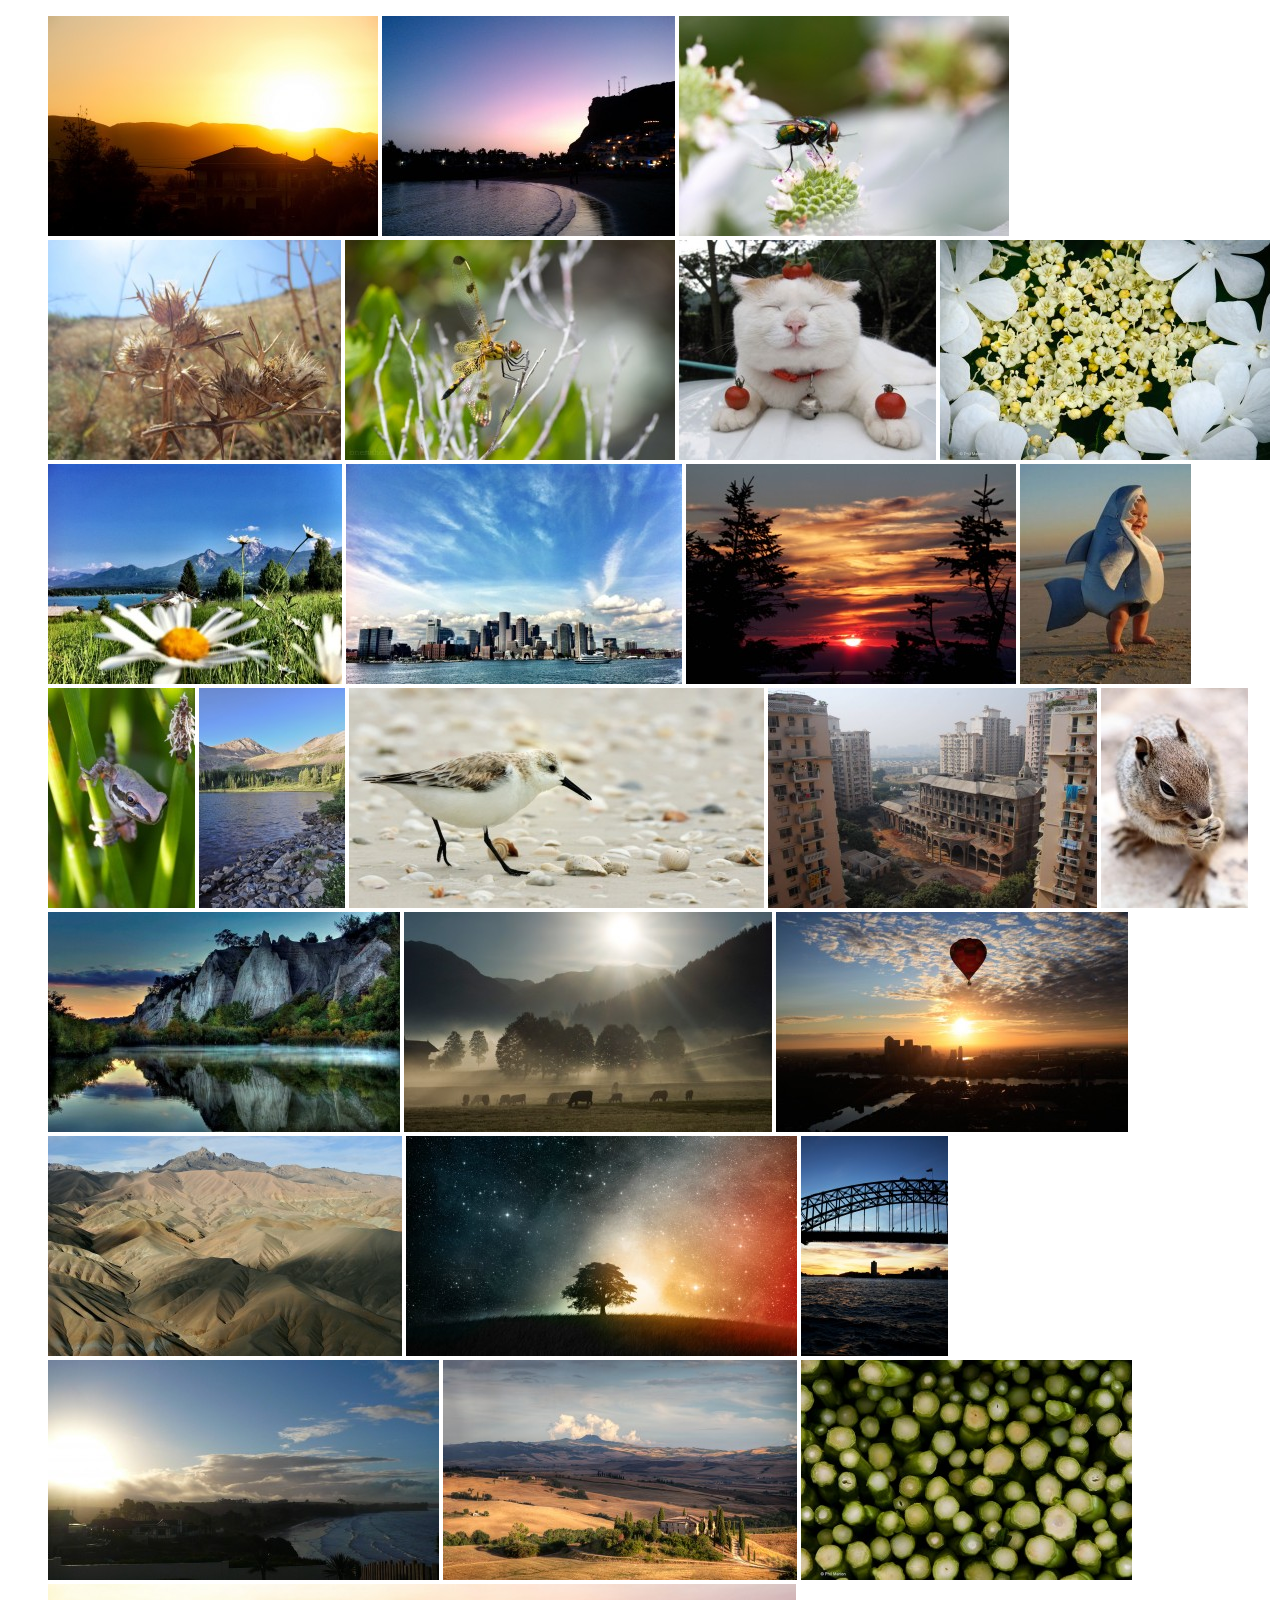
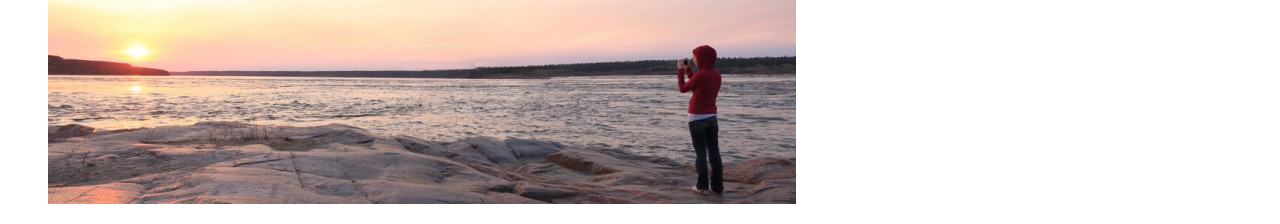
<file: example_1.html>
<!DOCTYPE html>
<html>
	<head>
		<meta charset="UTF-8" />
		<title>Example 1 - Static content</title>

		<!-- Take a look at the stylesheet. It contains important CSS rules. -->
		<link rel="stylesheet" href="css/general.css">
	</head>

	<!-- Note that we added a class -->
	<body class="no-js">
		<!--
		**List of images for people with JavaScript enabled**

		The "src" attributes of the images below point to a blank image. The
		actual image is not yet loaded. We store the URL of the image in a data
		attribute (possible since HTML 5). Once our JavaScript loaded, it goes
		through the image elements, reads the data attribute that contains the
		URL and loads the images in a controlled way.

		By default, this list is visible to everyone. Since people with
		JavaScript disabled only see empty rectangles (remember, no images are
		loaded without JavaScript), we hide it from them with this CSS rule:
			.no-js #image-list {display: none;}

		Sadly, this also hides the list for anyone with JavaScript enabled. That
		is why we remove the class "no-js" from our <body> element with:
			$(document.body).removeClass("no-js");

		Voila, the CSS rule no longer applies to people with JavaScript
		enabled. They can see the list again.
		-->
		<ul id="image-list" class="image-list">
			<li class="image-list-item"><img alt="Lorem ipsum" class="image" height="220" data-src="images/a.jpg" src="images/transparent.gif" width="330"></li>
			<li class="image-list-item"><img alt="Lorem ipsum" class="image" height="220" data-src="images/b.jpg" src="images/transparent.gif" width="293"></li>
			<li class="image-list-item"><img alt="Lorem ipsum" class="image" height="220" data-src="images/c.jpg" src="images/transparent.gif" width="330"></li>
			<li class="image-list-item"><img alt="Lorem ipsum" class="image" height="220" data-src="images/d.jpg" src="images/transparent.gif" width="293"></li>
			<li class="image-list-item"><img alt="Lorem ipsum" class="image" height="220" data-src="images/e.jpg" src="images/transparent.gif" width="330"></li>
			<li class="image-list-item"><img alt="Lorem ipsum" class="image" height="220" data-src="images/f.jpg" src="images/transparent.gif" width="257"></li>
			<li class="image-list-item"><img alt="Lorem ipsum" class="image" height="220" data-src="images/g.jpg" src="images/transparent.gif" width="330"></li>
			<li class="image-list-item"><img alt="Lorem ipsum" class="image" height="220" data-src="images/h.jpg" src="images/transparent.gif" width="294"></li>
			<li class="image-list-item"><img alt="Lorem ipsum" class="image" height="220" data-src="images/i.jpg" src="images/transparent.gif" width="336"></li>
			<li class="image-list-item"><img alt="Lorem ipsum" class="image" height="220" data-src="images/j.jpg" src="images/transparent.gif" width="330"></li>
			<li class="image-list-item"><img alt="Lorem ipsum" class="image" height="220" data-src="images/k.jpg" src="images/transparent.gif" width="171"></li>
			<li class="image-list-item"><img alt="Lorem ipsum" class="image" height="220" data-src="images/l.jpg" src="images/transparent.gif" width="147"></li>
			<li class="image-list-item"><img alt="Lorem ipsum" class="image" height="220" data-src="images/m.jpg" src="images/transparent.gif" width="146"></li>
			<li class="image-list-item"><img alt="Lorem ipsum" class="image" height="220" data-src="images/n.jpg" src="images/transparent.gif" width="415"></li>
			<li class="image-list-item"><img alt="Lorem ipsum" class="image" height="220" data-src="images/o.jpg" src="images/transparent.gif" width="329"></li>
			<li class="image-list-item"><img alt="Lorem ipsum" class="image" height="220" data-src="images/p.jpg" src="images/transparent.gif" width="147"></li>
			<li class="image-list-item"><img alt="Lorem ipsum" class="image" height="220" data-src="images/q.jpg" src="images/transparent.gif" width="352"></li>
			<li class="image-list-item"><img alt="Lorem ipsum" class="image" height="220" data-src="images/r.jpg" src="images/transparent.gif" width="368"></li>
			<li class="image-list-item"><img alt="Lorem ipsum" class="image" height="220" data-src="images/s.jpg" src="images/transparent.gif" width="352"></li>
			<li class="image-list-item"><img alt="Lorem ipsum" class="image" height="220" data-src="images/t.jpg" src="images/transparent.gif" width="354"></li>
			<li class="image-list-item"><img alt="Lorem ipsum" class="image" height="220" data-src="images/u.jpg" src="images/transparent.gif" width="391"></li>
			<li class="image-list-item"><img alt="Lorem ipsum" class="image" height="220" data-src="images/v.jpg" src="images/transparent.gif" width="147"></li>
			<li class="image-list-item"><img alt="Lorem ipsum" class="image" height="220" data-src="images/w.jpg" src="images/transparent.gif" width="391"></li>
			<li class="image-list-item"><img alt="Lorem ipsum" class="image" height="220" data-src="images/x.jpg" src="images/transparent.gif" width="354"></li>
			<li class="image-list-item"><img alt="Lorem ipsum" class="image" height="220" data-src="images/y.jpg" src="images/transparent.gif" width="331"></li>
			<li class="image-list-item"><img alt="Lorem ipsum" class="image" height="220" data-src="images/z.jpg" src="images/transparent.gif" width="748"></li>
		</ul>

		<!--
		**List of images for people with JavaScript disabled**

		We want anyone with JavaScript disabled to see our images, too. That is
		done the old-school way: Image elements with the "src" attribute
		pointing to the image.

		We also wrapped <noscript> tags around the list. This way, browsers with
		JavaScript enabled ignore it.
		-->
		<noscript>
			<ul class="image-list">
				<li class="image-list-item"><img alt="Lorem ipsum" class="image" height="220" src="images/a.jpg" width="330"></li>
				<li class="image-list-item"><img alt="Lorem ipsum" class="image" height="220" src="images/b.jpg" width="293"></li>
				<li class="image-list-item"><img alt="Lorem ipsum" class="image" height="220" src="images/c.jpg" width="330"></li>
				<li class="image-list-item"><img alt="Lorem ipsum" class="image" height="220" src="images/d.jpg" width="293"></li>
				<li class="image-list-item"><img alt="Lorem ipsum" class="image" height="220" src="images/e.jpg" width="330"></li>
				<li class="image-list-item"><img alt="Lorem ipsum" class="image" height="220" src="images/f.jpg" width="257"></li>
				<li class="image-list-item"><img alt="Lorem ipsum" class="image" height="220" src="images/g.jpg" width="330"></li>
				<li class="image-list-item"><img alt="Lorem ipsum" class="image" height="220" src="images/h.jpg" width="294"></li>
				<li class="image-list-item"><img alt="Lorem ipsum" class="image" height="220" src="images/i.jpg" width="336"></li>
				<li class="image-list-item"><img alt="Lorem ipsum" class="image" height="220" src="images/j.jpg" width="330"></li>
				<li class="image-list-item"><img alt="Lorem ipsum" class="image" height="220" src="images/k.jpg" width="171"></li>
				<li class="image-list-item"><img alt="Lorem ipsum" class="image" height="220" src="images/l.jpg" width="147"></li>
				<li class="image-list-item"><img alt="Lorem ipsum" class="image" height="220" src="images/m.jpg" width="146"></li>
				<li class="image-list-item"><img alt="Lorem ipsum" class="image" height="220" src="images/n.jpg" width="415"></li>
				<li class="image-list-item"><img alt="Lorem ipsum" class="image" height="220" src="images/o.jpg" width="329"></li>
				<li class="image-list-item"><img alt="Lorem ipsum" class="image" height="220" src="images/p.jpg" width="147"></li>
				<li class="image-list-item"><img alt="Lorem ipsum" class="image" height="220" src="images/q.jpg" width="352"></li>
				<li class="image-list-item"><img alt="Lorem ipsum" class="image" height="220" src="images/r.jpg" width="368"></li>
				<li class="image-list-item"><img alt="Lorem ipsum" class="image" height="220" src="images/s.jpg" width="352"></li>
				<li class="image-list-item"><img alt="Lorem ipsum" class="image" height="220" src="images/t.jpg" width="354"></li>
				<li class="image-list-item"><img alt="Lorem ipsum" class="image" height="220" src="images/u.jpg" width="391"></li>
				<li class="image-list-item"><img alt="Lorem ipsum" class="image" height="220" src="images/v.jpg" width="147"></li>
				<li class="image-list-item"><img alt="Lorem ipsum" class="image" height="220" src="images/w.jpg" width="391"></li>
				<li class="image-list-item"><img alt="Lorem ipsum" class="image" height="220" src="images/x.jpg" width="354"></li>
				<li class="image-list-item"><img alt="Lorem ipsum" class="image" height="220" src="images/y.jpg" width="331"></li>
				<li class="image-list-item"><img alt="Lorem ipsum" class="image" height="220" src="images/z.jpg" width="748"></li>
			</ul>
		</noscript>
	</body>

	<!-- Our image loader requires MooTools. See http://mootools.net/ -->
	<script src="js/mootools-core-1.3.2-full-nocompat-yc.js"></script>

	<!-- Our image loader -->
	<script src="js/image_loader.js"></script>

	<script>
		window.addEvent("domready", function() {
			// Instantiate image loader. See ImageLoader.options for available options.
			var imageLoader = new ImageLoader({
				elements: $$(".image")
			});

			imageLoader.run();
		});
	</script>
</html>
</file>
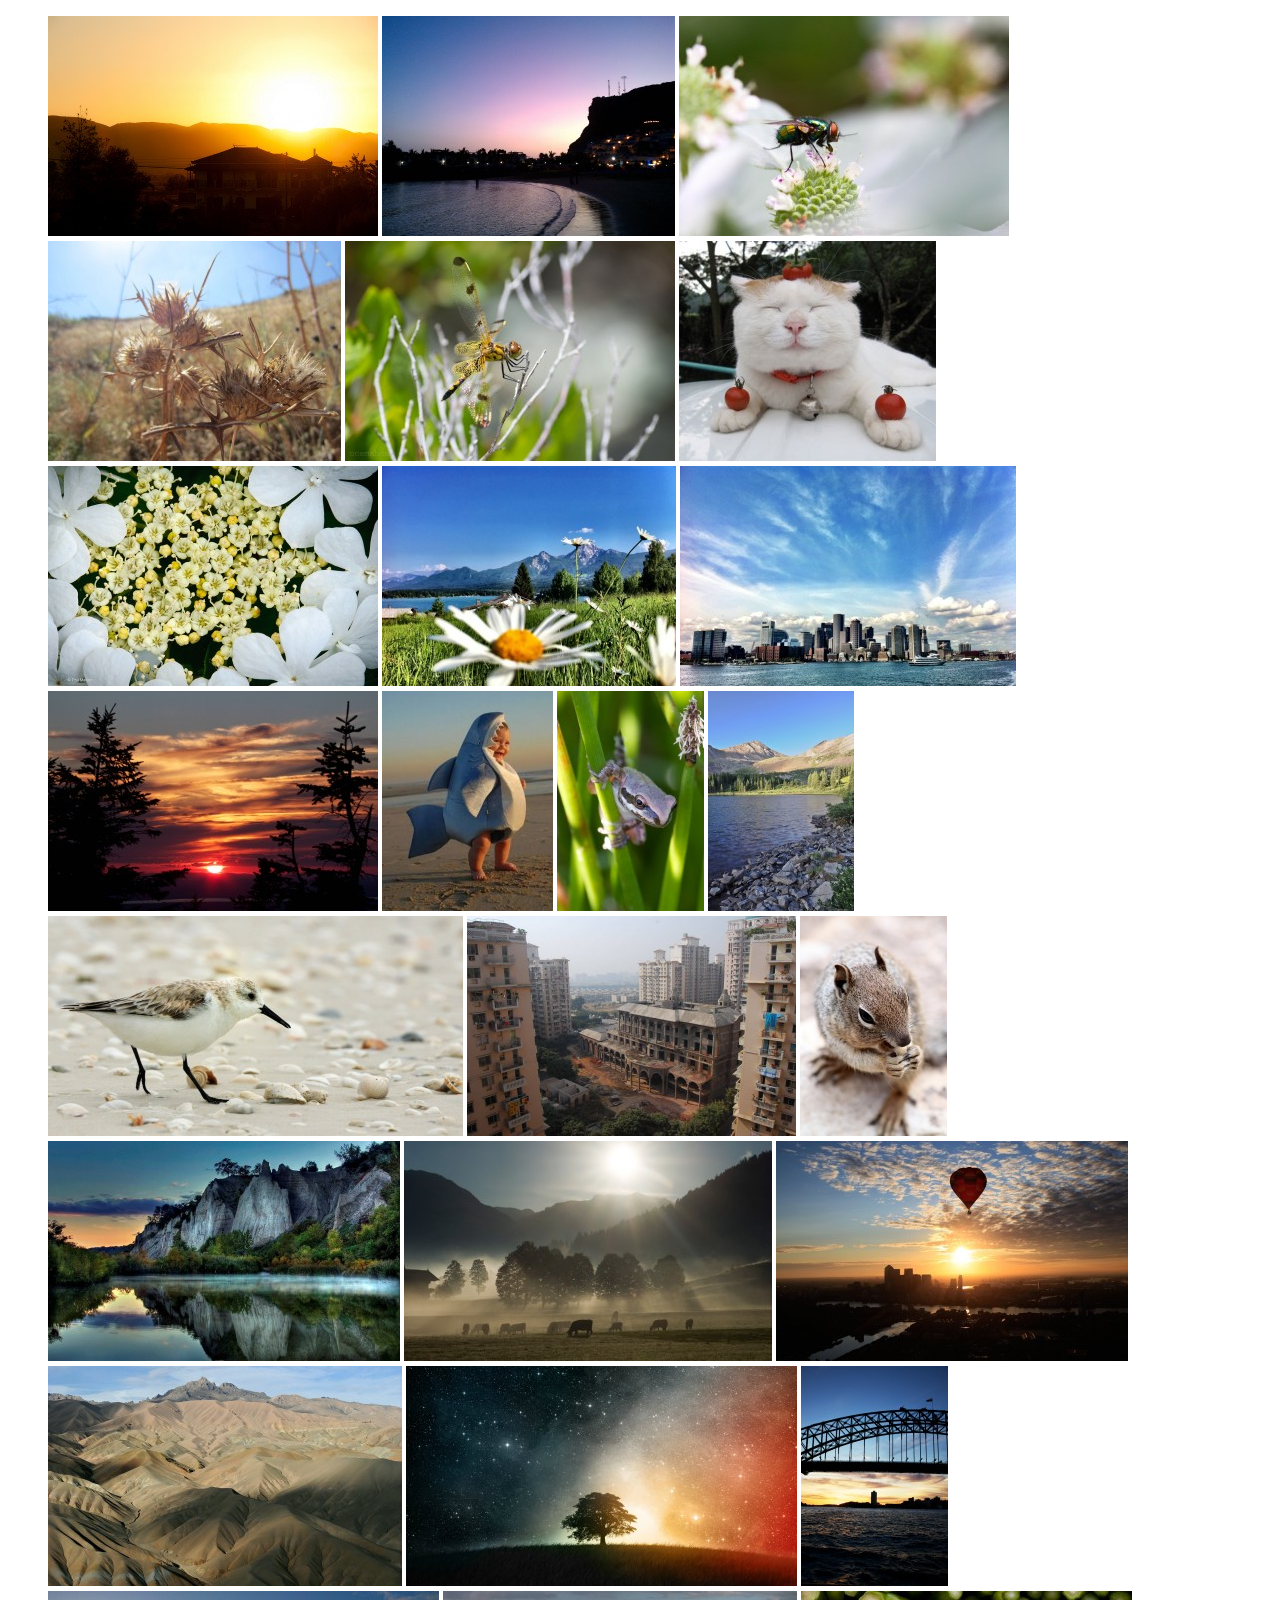
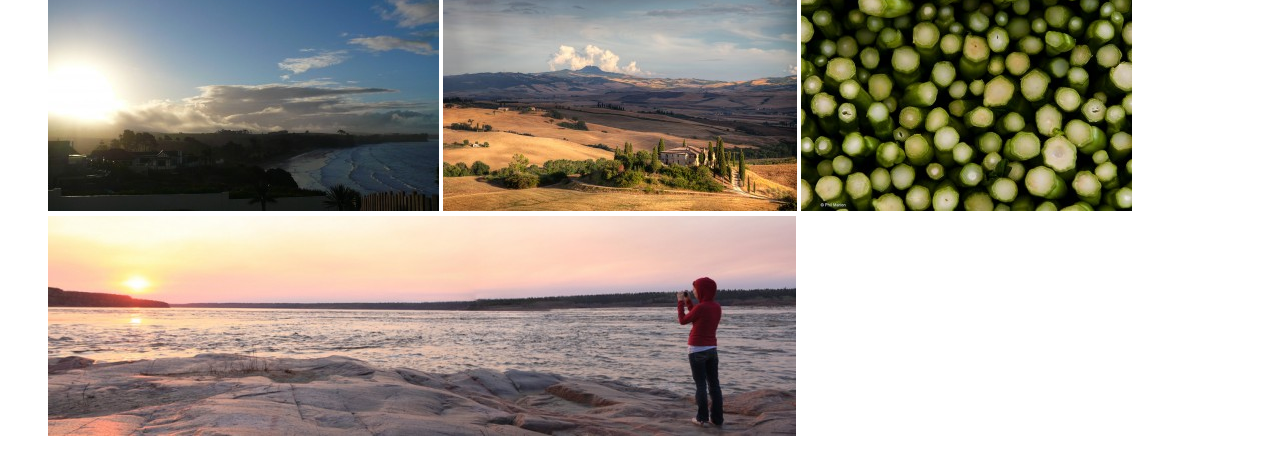
<file: example_2.html>
<!DOCTYPE html>
<html>
	<!-- To understand what is going on here, check out Example 1 -->
	<head>
		<meta charset="UTF-8" />
		<title>Example 2 - Dynamically added content</title>
		<link rel="stylesheet" href="css/general.css">

		<style>
			.image-list {
				line-height: 0;
			}

				.image {
					margin: 0 4px 5px 0;
				}
		</style>
	</head>

	<body class="no-js">
		<ul id="image-list" class="image-list"></ul>

		<noscript>
			<ul class="image-list">
				<li class="image-list-item"><img alt="Lorem ipsum" class="image" height="220" src="images/a.jpg" width="330"></li>
				<li class="image-list-item"><img alt="Lorem ipsum" class="image" height="220" src="images/b.jpg" width="293"></li>
				<li class="image-list-item"><img alt="Lorem ipsum" class="image" height="220" src="images/c.jpg" width="330"></li>
				<li class="image-list-item"><img alt="Lorem ipsum" class="image" height="220" src="images/d.jpg" width="293"></li>
				<li class="image-list-item"><img alt="Lorem ipsum" class="image" height="220" src="images/e.jpg" width="330"></li>
				<li class="image-list-item"><img alt="Lorem ipsum" class="image" height="220" src="images/f.jpg" width="257"></li>
				<li class="image-list-item"><img alt="Lorem ipsum" class="image" height="220" src="images/g.jpg" width="330"></li>
				<li class="image-list-item"><img alt="Lorem ipsum" class="image" height="220" src="images/h.jpg" width="294"></li>
				<li class="image-list-item"><img alt="Lorem ipsum" class="image" height="220" src="images/i.jpg" width="336"></li>
				<li class="image-list-item"><img alt="Lorem ipsum" class="image" height="220" src="images/j.jpg" width="330"></li>
				<li class="image-list-item"><img alt="Lorem ipsum" class="image" height="220" src="images/k.jpg" width="171"></li>
				<li class="image-list-item"><img alt="Lorem ipsum" class="image" height="220" src="images/l.jpg" width="147"></li>
				<li class="image-list-item"><img alt="Lorem ipsum" class="image" height="220" src="images/m.jpg" width="146"></li>
				<li class="image-list-item"><img alt="Lorem ipsum" class="image" height="220" src="images/n.jpg" width="415"></li>
				<li class="image-list-item"><img alt="Lorem ipsum" class="image" height="220" src="images/o.jpg" width="329"></li>
				<li class="image-list-item"><img alt="Lorem ipsum" class="image" height="220" src="images/p.jpg" width="147"></li>
				<li class="image-list-item"><img alt="Lorem ipsum" class="image" height="220" src="images/q.jpg" width="352"></li>
				<li class="image-list-item"><img alt="Lorem ipsum" class="image" height="220" src="images/r.jpg" width="368"></li>
				<li class="image-list-item"><img alt="Lorem ipsum" class="image" height="220" src="images/s.jpg" width="352"></li>
				<li class="image-list-item"><img alt="Lorem ipsum" class="image" height="220" src="images/t.jpg" width="354"></li>
				<li class="image-list-item"><img alt="Lorem ipsum" class="image" height="220" src="images/u.jpg" width="391"></li>
				<li class="image-list-item"><img alt="Lorem ipsum" class="image" height="220" src="images/v.jpg" width="147"></li>
				<li class="image-list-item"><img alt="Lorem ipsum" class="image" height="220" src="images/w.jpg" width="391"></li>
				<li class="image-list-item"><img alt="Lorem ipsum" class="image" height="220" src="images/x.jpg" width="354"></li>
				<li class="image-list-item"><img alt="Lorem ipsum" class="image" height="220" src="images/y.jpg" width="331"></li>
				<li class="image-list-item"><img alt="Lorem ipsum" class="image" height="220" src="images/z.jpg" width="748"></li>
			</ul>
		</noscript>
	</body>

	<script src="js/mootools-core-1.3.2-full-nocompat-yc.js"></script>
	<script src="js/image_loader.js"></script>

	<script>
		window.addEvent("domready", function() {
			// Instantiate image loader. See ImageLoader.options for available options.
			var imageLoader = new ImageLoader();
			imageLoader.run();

			var imageData = [
				{alt: "Lorem ipsum", "class": "image", "data-src": "images/a.jpg", height: 220, src: "images/transparent.gif", width: 330},
				{alt: "Lorem ipsum", "class": "image", "data-src": "images/b.jpg", height: 220, src: "images/transparent.gif", width: 293},
				{alt: "Lorem ipsum", "class": "image", "data-src": "images/c.jpg", height: 220, src: "images/transparent.gif", width: 330},
				{alt: "Lorem ipsum", "class": "image", "data-src": "images/d.jpg", height: 220, src: "images/transparent.gif", width: 293},
				{alt: "Lorem ipsum", "class": "image", "data-src": "images/e.jpg", height: 220, src: "images/transparent.gif", width: 330},
				{alt: "Lorem ipsum", "class": "image", "data-src": "images/f.jpg", height: 220, src: "images/transparent.gif", width: 257},
				{alt: "Lorem ipsum", "class": "image", "data-src": "images/g.jpg", height: 220, src: "images/transparent.gif", width: 330},
				{alt: "Lorem ipsum", "class": "image", "data-src": "images/h.jpg", height: 220, src: "images/transparent.gif", width: 294},
				{alt: "Lorem ipsum", "class": "image", "data-src": "images/i.jpg", height: 220, src: "images/transparent.gif", width: 336},
				{alt: "Lorem ipsum", "class": "image", "data-src": "images/j.jpg", height: 220, src: "images/transparent.gif", width: 330},
				{alt: "Lorem ipsum", "class": "image", "data-src": "images/k.jpg", height: 220, src: "images/transparent.gif", width: 171},
				{alt: "Lorem ipsum", "class": "image", "data-src": "images/l.jpg", height: 220, src: "images/transparent.gif", width: 147},
				{alt: "Lorem ipsum", "class": "image", "data-src": "images/m.jpg", height: 220, src: "images/transparent.gif", width: 146},
				{alt: "Lorem ipsum", "class": "image", "data-src": "images/n.jpg", height: 220, src: "images/transparent.gif", width: 415},
				{alt: "Lorem ipsum", "class": "image", "data-src": "images/o.jpg", height: 220, src: "images/transparent.gif", width: 329},
				{alt: "Lorem ipsum", "class": "image", "data-src": "images/p.jpg", height: 220, src: "images/transparent.gif", width: 147},
				{alt: "Lorem ipsum", "class": "image", "data-src": "images/q.jpg", height: 220, src: "images/transparent.gif", width: 352},
				{alt: "Lorem ipsum", "class": "image", "data-src": "images/r.jpg", height: 220, src: "images/transparent.gif", width: 368},
				{alt: "Lorem ipsum", "class": "image", "data-src": "images/s.jpg", height: 220, src: "images/transparent.gif", width: 352},
				{alt: "Lorem ipsum", "class": "image", "data-src": "images/t.jpg", height: 220, src: "images/transparent.gif", width: 354},
				{alt: "Lorem ipsum", "class": "image", "data-src": "images/u.jpg", height: 220, src: "images/transparent.gif", width: 391},
				{alt: "Lorem ipsum", "class": "image", "data-src": "images/v.jpg", height: 220, src: "images/transparent.gif", width: 147},
				{alt: "Lorem ipsum", "class": "image", "data-src": "images/w.jpg", height: 220, src: "images/transparent.gif", width: 391},
				{alt: "Lorem ipsum", "class": "image", "data-src": "images/x.jpg", height: 220, src: "images/transparent.gif", width: 354},
				{alt: "Lorem ipsum", "class": "image", "data-src": "images/y.jpg", height: 220, src: "images/transparent.gif", width: 331},
				{alt: "Lorem ipsum", "class": "image", "data-src": "images/z.jpg", height: 220, src: "images/transparent.gif", width: 748}
			];

			// Create <li> and <img> elements
			for (var i = 0, listItems = [], imageElements = []; i < imageData.length; i++) {
				var listItem = new Element("li", {"class": "image-list-item"});
				listItems.push(listItem);

				var imageElement = new Element("img", imageData[i]);
				imageElements.push(imageElement);
				listItem.grab(imageElement);
			}

			// Add list items to list
			$("image-list").adopt(listItems);

			// Tell image loader to manage image elements
			imageLoader.manageElements(imageElements);
		});
	</script>
</html>
</file>
<file: css/general.css>
.no-js #image-list {
	display: none;
}

.image-list-item {
	display: inline-block;
}

	.image {
		background-color: yellow;
		display: block;
	}
</file>
